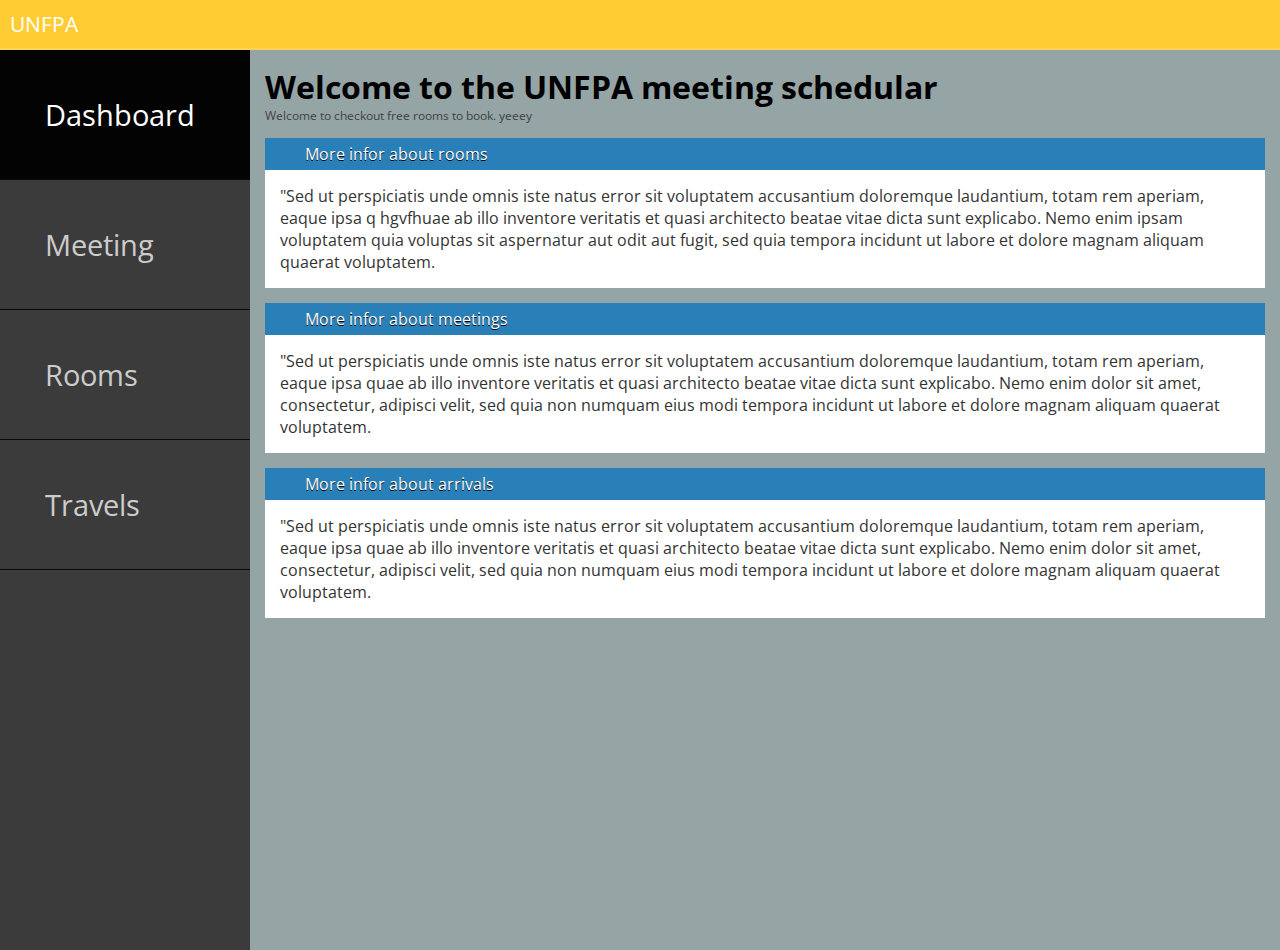
<file: index.html>
<html>
    <head>
        <title>meeting</title>
        <link rel="stylesheet" type="text/css" href="ui/css/style.css"/>
    </head>
    <body>
        <div id="header">
            <div class="logo"><a href= "#">UN<span>FPA</span></a></div>
        </div>

        <div id="container">
            <div class="sidebar">
                <ul id="nav">
                    <li><a class="selected" href="index.html">Dashboard</a></li> 
                    <li><a href="ui/meeting.html">Meeting</a></li> 
                    <li><a href="ui/rooms.html">Rooms</a></li> 
                    <li><a href="ui/arrivals.html">Travels</a></li> 
                </ul>     
            </div>
            <div class="content">
                <h1>Welcome to the UNFPA meeting schedular</h1>
                <p>Welcome to checkout free rooms to book. yeeey</p>
                <div id="box">
                    <div class="box-top">More infor about rooms</div>
                    <div class="box-panel">"Sed ut perspiciatis unde omnis iste natus error sit voluptatem accusantium doloremque laudantium, totam rem aperiam, eaque ipsa q hgvfhuae ab illo inventore veritatis et quasi architecto beatae vitae dicta sunt explicabo. Nemo enim ipsam voluptatem quia voluptas sit aspernatur aut odit aut fugit, sed quia  tempora incidunt ut labore et dolore magnam aliquam quaerat voluptatem.</div>
                </div>
                <div id="box">
                        <div class="box-top">More infor about meetings</div>
                        <div class="box-panel">"Sed ut perspiciatis unde omnis iste natus error sit voluptatem accusantium doloremque laudantium, totam rem aperiam, eaque ipsa quae ab illo inventore veritatis et quasi architecto beatae vitae dicta sunt explicabo. Nemo enim dolor sit amet, consectetur, adipisci velit, sed quia non numquam eius modi tempora incidunt ut labore et dolore magnam aliquam quaerat voluptatem.
                        </div>
                </div>
                <div id="box">
                        <div class="box-top">More infor about arrivals</div>
                        <div class="box-panel">"Sed ut perspiciatis unde omnis iste natus error sit voluptatem accusantium doloremque laudantium, totam rem aperiam, eaque ipsa quae ab illo inventore veritatis et quasi architecto beatae vitae dicta sunt explicabo. Nemo enim dolor sit amet, consectetur, adipisci velit, sed quia non numquam eius modi tempora incidunt ut labore et dolore magnam aliquam quaerat voluptatem.   
                        </div>
                </div>
            </div>
        </div>
    </body>
</html>
</file>
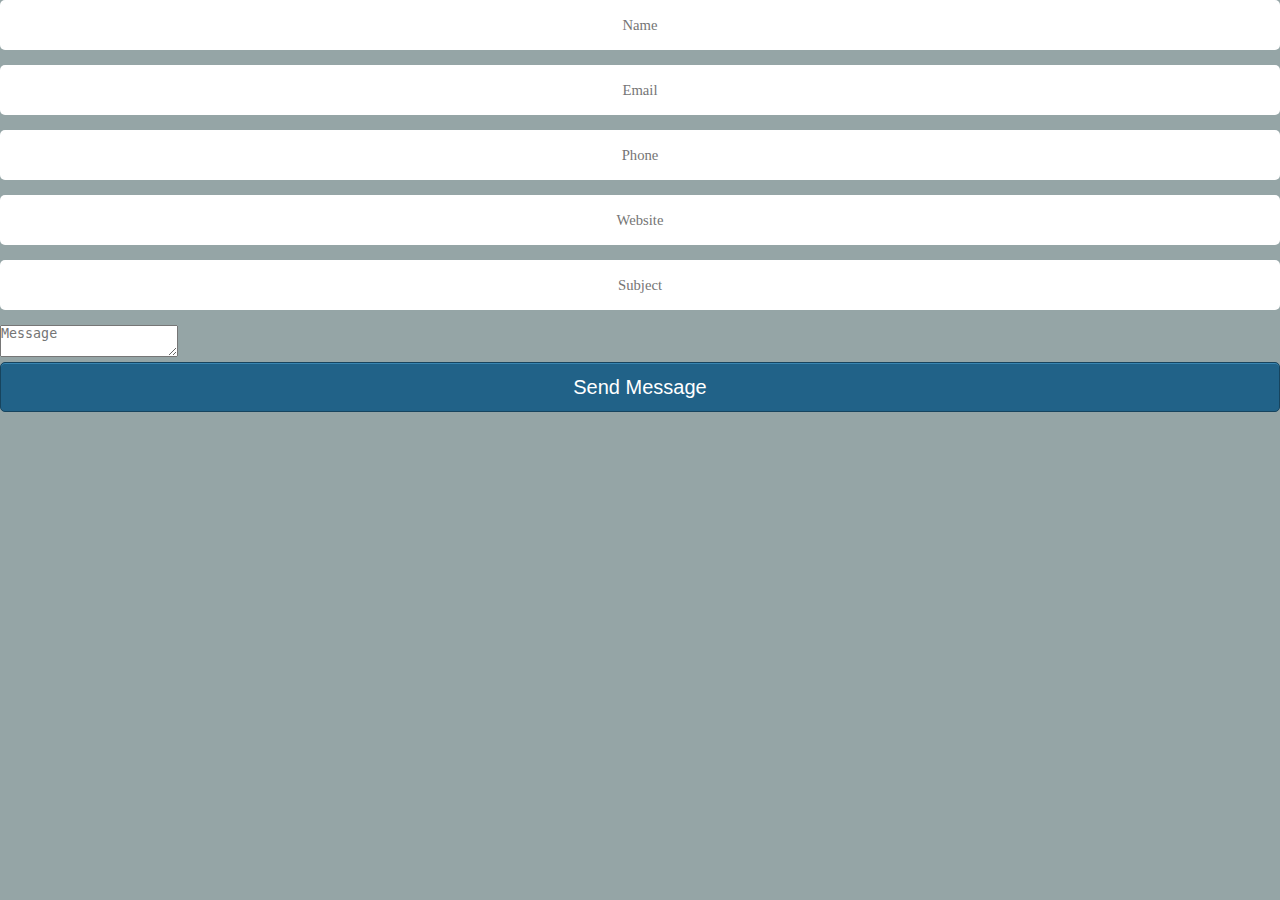
<file: ui/add.html>
<html>
    <head>
        <title>add |UNFPA</title>
        <link rel="stylesheet" type="text/css" href="css/style.css"/>
    </head>
    <body>
        <form class="form-style-9">
            <ul>
            <li>
                <input type="text" name="field1" class="field-style field-split align-left" placeholder="Name" />
                <input type="email" name="field2" class="field-style field-split align-right" placeholder="Email" />
            
            </li>
            <li>
                <input type="text" name="field3" class="field-style field-split align-left" placeholder="Phone" />
                <input type="url" name="field4" class="field-style field-split align-right" placeholder="Website" />
            </li>
            <li>
            <input type="text" name="field3" class="field-style field-full align-none" placeholder="Subject" />
            </li>
            <li>
            <textarea name="field5" class="field-style" placeholder="Message"></textarea>
            </li>
            <li>
            <input type="submit" value="Send Message" />
            </li>
            </ul>
            </form>
    </body>
</html>
</file>
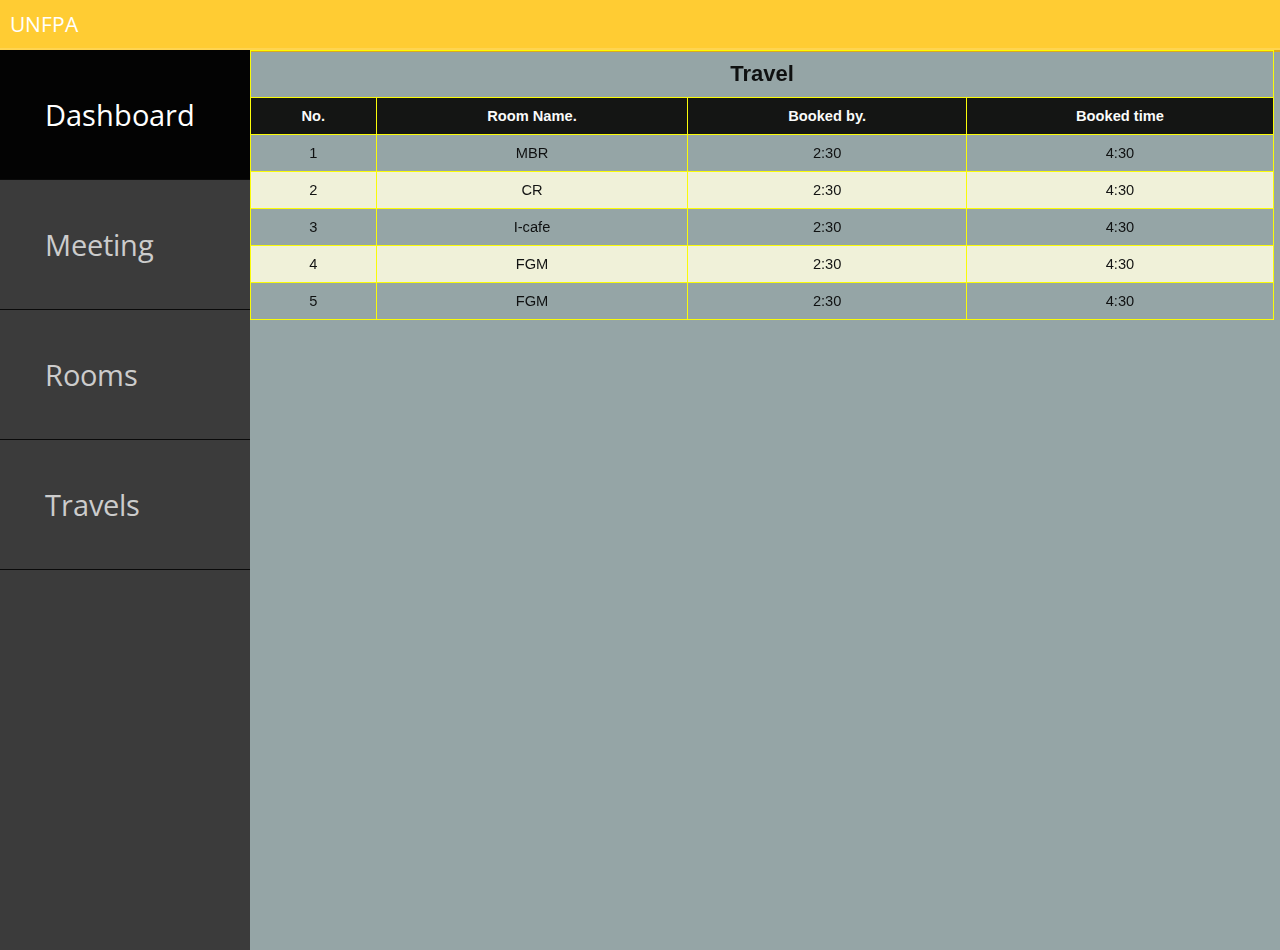
<file: ui/arrivals.html>
<html>
    <head>
        <title>Travels |UNFPA</title>
        <link rel="stylesheet" type="text/css" href="css/style.css"/>
    </head>
    <body>
            <div id="header">
                    <div class="logo"><a href= "#">UN<span>FPA</span></a></div>
            </div>

            <div class="sidebar">
                <ul id="nav">
                    <li><a class="selected" href="../index.html">Dashboard</a></li> 
                    <li><a href="../ui/meeting.html">Meeting</a></li> 
                    <li><a href="../ui/rooms.html">Rooms</a></li> 
                    <li><a href="../ui/arrivals.html">Travels</a></li> 
                </ul>     
            </div>

            <div class="content-room">
                    <table class="table">
                            <tr>
                                <td colspan="7"><h2>Travel</h2></td>
                            </tr>
                            <tr>
                                <th>No.</th>
                                <th>Room Name.</th>
                                <th>Booked by.</th>
                                <th>Booked time</th>
                               
                            </tr>
                            <tr>
                                <td>1</td>
                                <td>MBR</td>
                                <td>2:30</td>
                                <td>4:30</td>
                                
                            </tr>
                            <tr>
                                <td>2</td>
                                <td>CR</td>
                                <td>2:30</td>
                                <td>4:30</td>
                             
                            </tr>
                            <tr>
                                <td>3</td>
                                <td>I-cafe</td>
                                <td>2:30</td>
                                <td>4:30</td>
                             
                            </tr>
                            <tr>
                                <td>4</td>
                                <td>FGM</td>
                                <td>2:30</td>
                                <td>4:30</td>
                         
                            </tr>
                            <tr>
                                <td>5</td>
                                <td>FGM</td>
                                <td>2:30</td>
                                <td>4:30</td>
                             
                            </tr>
                          
                         
                        </table><br><br><br>

                        
                          
            </div>

    </body>
</html>
</file>
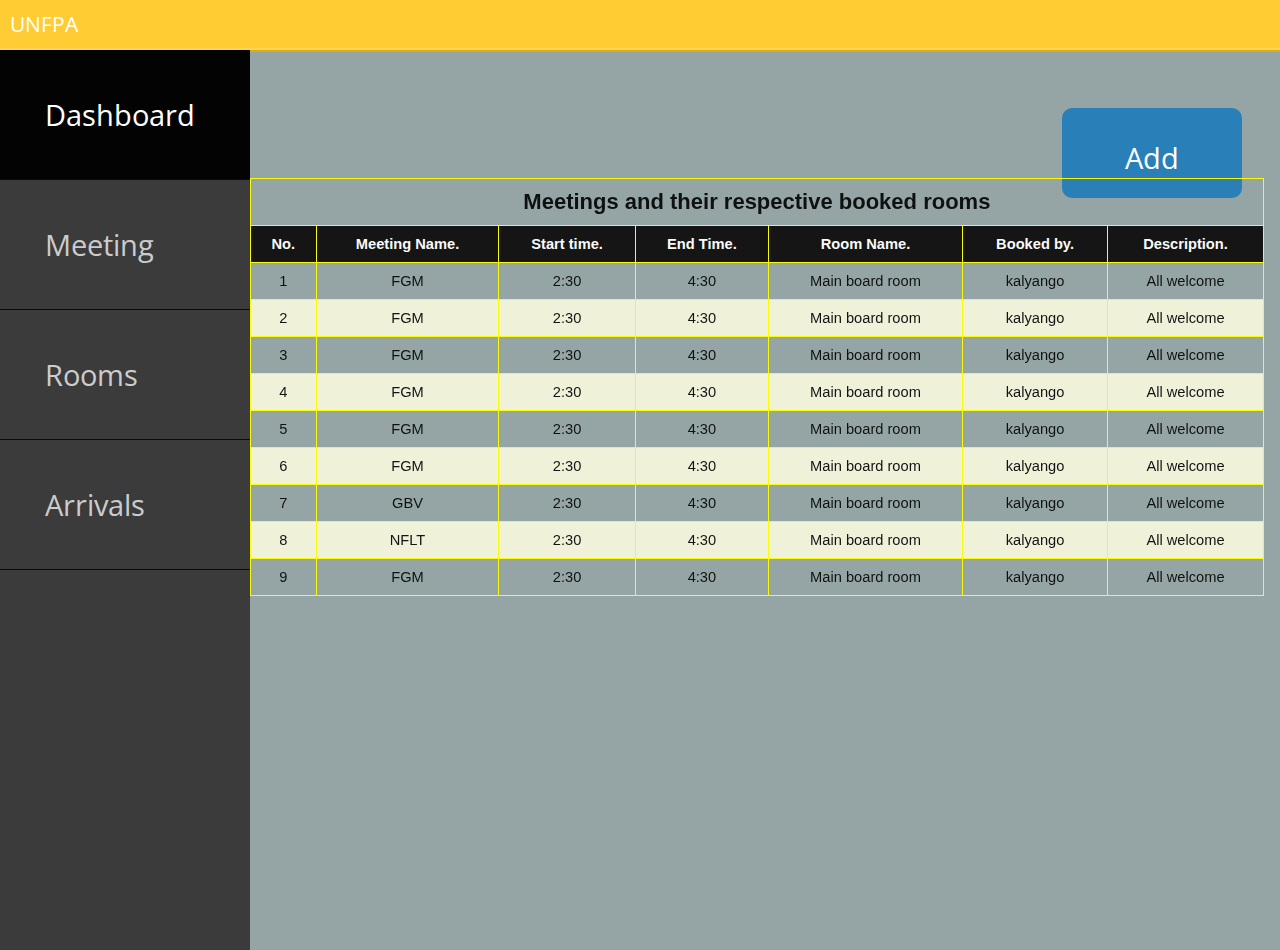
<file: ui/meeting.html>
<html>
    <head>
        <title>meeting |UNFPA</title>
        <link rel="stylesheet" type="text/css" href="css/style.css"/>
    </head>
    <body>
            <div id="header">
                    <div class="logo"><a href= "#">UN<span>FPA</span></a></div>
            </div>
            <div class="button"><a href="#add">Add</a></div>

            <div class="sidebar">
                <ul id="nav">
                    <li><a class="selected" href="../index.html">Dashboard</a></li> 
                    <li><a href="../ui/meeting.html">Meeting</a></li> 
                    <li><a href="../ui/rooms.html">Rooms</a></li> 
                    <li><a href="../ui/arrivals.html">Arrivals</a></li> 
                </ul>     
            </div>

            <div class="content-meeting">
                <table class="table">
                    <tr>
                        <td colspan="7"><h2>Meetings and their respective booked rooms</h2></td>
                    </tr>
                    <tr>
                        <th>No.</th>
                        <th>Meeting Name.</th>
                        <th>Start time.</th>
                        <th>End Time.</th>
                        <th>Room Name.</th>
                        <th>Booked by.</th>
                        <th>Description.</th>
                    </tr>
                    <tr>
                        <td>1</td>
                        <td>FGM</td>
                        <td>2:30</td>
                        <td>4:30</td>
                        <td>Main board room</td>
                        <td>kalyango</td>
                        <td>All welcome</td>
                    </tr>
                    <tr>
                        <td>2</td>
                        <td>FGM</td>
                        <td>2:30</td>
                        <td>4:30</td>
                        <td>Main board room</td>
                        <td>kalyango</td>
                        <td>All welcome</td>
                    </tr>
                    <tr>
                        <td>3</td>
                        <td>FGM</td>
                        <td>2:30</td>
                        <td>4:30</td>
                        <td>Main board room</td>
                        <td>kalyango</td>
                        <td>All welcome</td>
                    </tr>
                    <tr>
                        <td>4</td>
                        <td>FGM</td>
                        <td>2:30</td>
                        <td>4:30</td>
                        <td>Main board room</td>
                        <td>kalyango</td>
                        <td>All welcome</td>
                    </tr>
                    <tr>
                        <td>5</td>
                        <td>FGM</td>
                        <td>2:30</td>
                        <td>4:30</td>
                        <td>Main board room</td>
                        <td>kalyango</td>
                        <td>All welcome</td>
                    </tr>
                    <tr>
                        <td>6</td>
                        <td>FGM</td>
                        <td>2:30</td>
                        <td>4:30</td>
                        <td>Main board room</td>
                        <td>kalyango</td>
                        <td>All welcome</td>
                    </tr>
                    <tr>
                        <td>7</td>
                        <td>GBV</td>
                        <td>2:30</td>
                        <td>4:30</td>
                        <td>Main board room</td>
                        <td>kalyango</td>
                        <td>All welcome</td>
                    </tr>
                    <tr>
                        <td>8</td>
                        <td>NFLT</td>
                        <td>2:30</td>
                        <td>4:30</td>
                        <td>Main board room</td>
                        <td>kalyango</td>
                        <td>All welcome</td>
                    </tr>
                    <tr>
                        <td>9</td>
                        <td>FGM</td>
                        <td>2:30</td>
                        <td>4:30</td>
                        <td>Main board room</td>
                        <td>kalyango</td>
                        <td>All welcome</td>
                    </tr>
                </table>
                  
            </div>
            <div class="modal-add" id="add">
                <div class="modal">
                    <a href="#" class="close">x</a>
                    <span class="modal-heading">
                        Enter meeting details
                    </span>
                    <form>
                        <input type="text" placeholder="email"><br>
                        <input type="text" placeholder="email"><br>
                        <input type="text" placeholder="email"><br>
                        <input type="text" placeholder="email"><br>
                        <input type="text" placeholder="email"><br>
                        <input type="submit" value="Submit meeting details" />
                    </form>

                    <!-- <form class="form-style-9">
                        <ul>
                        <li>
                            <input type="text" name="field1" class="field-style field-split align-left" placeholder="Name" />
                            <input type="email" name="field2" class="field-style field-split align-right" placeholder="Email" />
                        
                        </li>
                        <li>
                            <input type="text" name="field3" class="field-style field-split align-left" placeholder="Phone" />
                            <input type="url" name="field4" class="field-style field-split align-right" placeholder="Website" />
                        </li>
                        <li>
                        <input type="text" name="field3" class="field-style field-full align-none" placeholder="Subject" />
                        </li>
                        <li>
                        <textarea name="field5" class="field-style" placeholder="Message"></textarea>
                        </li>
                        <li>
                        <input type="submit" value="Submit meeting details" />
                        </li>
                        </ul>
                        </form> -->
                </div>

            </div>

       
    </body>
</html>
</file>
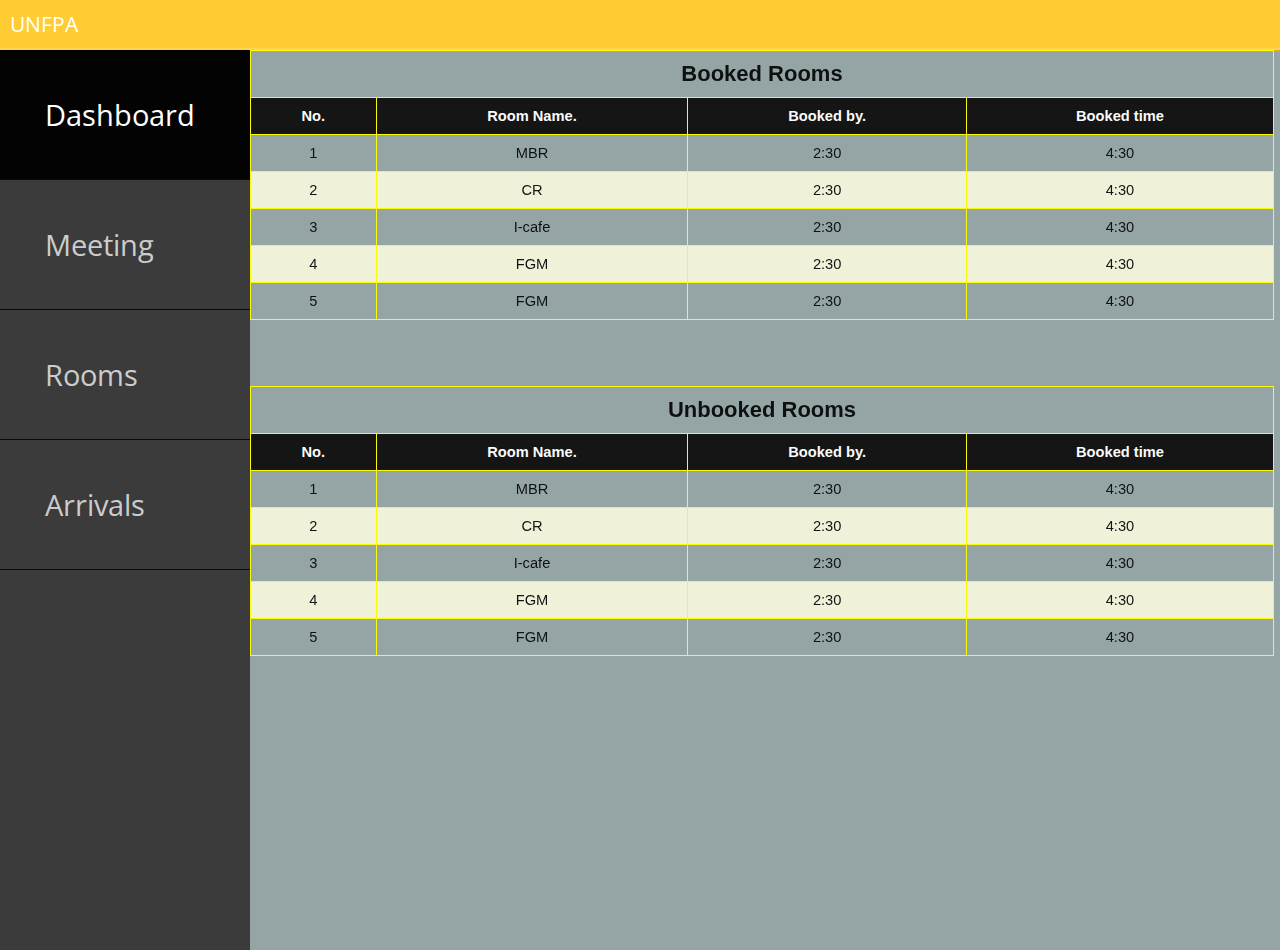
<file: ui/rooms.html>
<html>
    <head>
        <title>rooms |UNFPA</title>
        <link rel="stylesheet" type="text/css" href="css/style.css"/>
    </head>
    <body>
            <div id="header">
                    <div class="logo"><a href= "#">UN<span>FPA</span></a></div>
            </div>

            <div class="sidebar">
                <ul id="nav">
                    <li><a class="selected" href="../index.html">Dashboard</a></li> 
                    <li><a href="../ui/meeting.html">Meeting</a></li> 
                    <li><a href="#">Rooms</a></li> 
                    <li><a href="#">Arrivals</a></li> 
                </ul>     
            </div>

            <div class="content-room">
                    <table class="table">
                            <tr>
                                <td colspan="7"><h2>Booked Rooms</h2></td>
                            </tr>
                            <tr>
                                <th>No.</th>
                                <th>Room Name.</th>
                                <th>Booked by.</th>
                                <th>Booked time</th>
                               
                            </tr>
                            <tr>
                                <td>1</td>
                                <td>MBR</td>
                                <td>2:30</td>
                                <td>4:30</td>
                                
                            </tr>
                            <tr>
                                <td>2</td>
                                <td>CR</td>
                                <td>2:30</td>
                                <td>4:30</td>
                             
                            </tr>
                            <tr>
                                <td>3</td>
                                <td>I-cafe</td>
                                <td>2:30</td>
                                <td>4:30</td>
                             
                            </tr>
                            <tr>
                                <td>4</td>
                                <td>FGM</td>
                                <td>2:30</td>
                                <td>4:30</td>
                         
                            </tr>
                            <tr>
                                <td>5</td>
                                <td>FGM</td>
                                <td>2:30</td>
                                <td>4:30</td>
                             
                            </tr>
                          
                         
                        </table><br><br><br>

                        <table class="table">
                                <tr>
                                    <td colspan="7"><h2>Unbooked Rooms</h2></td>
                                </tr>
                                <tr>
                                    <th>No.</th>
                                    <th>Room Name.</th>
                                    <th>Booked by.</th>
                                    <th>Booked time</th>
                                   
                                </tr>
                                <tr>
                                    <td>1</td>
                                    <td>MBR</td>
                                    <td>2:30</td>
                                    <td>4:30</td>
                                    
                                </tr>
                                <tr>
                                    <td>2</td>
                                    <td>CR</td>
                                    <td>2:30</td>
                                    <td>4:30</td>
                                 
                                </tr>
                                <tr>
                                    <td>3</td>
                                    <td>I-cafe</td>
                                    <td>2:30</td>
                                    <td>4:30</td>
                                 
                                </tr>
                                <tr>
                                    <td>4</td>
                                    <td>FGM</td>
                                    <td>2:30</td>
                                    <td>4:30</td>
                             
                                </tr>
                                <tr>
                                    <td>5</td>
                                    <td>FGM</td>
                                    <td>2:30</td>
                                    <td>4:30</td>
                                 
                                </tr>
                              
                             
                            </table>
                          
            </div>

    </body>
</html>
</file>
<file: ui/css/style.css>
@import url("https://fonts.googleapis.com/css?family=Open+Sans:300,300i,400,400i,600,600i,700");

*{
    margin: 0px;
    padding: 0px;
    box-sizing: border-box;
}
body{
    font-family: 'open sans';
    background-color: #95a5a6;
}
a {
    text-decoration: none;
}
div#header{
    width: 100%;
    height: 50px;
    /* background-color: #2c3e50; */
    background-color: #fc3;
    box-shadow: 0 2px 0 0 #deaa1b,inset 0 -2px 0 0 #ffd451;
    margin: 0 auto;
}
.logo {
    float: left;
    margin-top: 10px; 
    margin-left: 10px;
}

.logo a{
    font-size: 1.3em;
    color: #fff;
}
.logo span{
    font-weight: 300px;
}
div#container{
    width: 100%;
    margin: 0 auto;
}
.sidebar{
    width: 250px;
    height: 100%;
    background-color: #3b3b3b;
    float: left;
}
.content{
    width: auto;
    margin-left: 250px;
    height: 100%;
    background-color: #95a5a6;
    padding: 15px;
}
.content p{
    color: #424242;
    font-size: 0.73em;
}

ul#nav{

}
ul#nav li{
    list-style: none;
}
ul#nav li a{
    color: #ccc;
    display: block;
    padding: 45px;
    font-size: 1.8em;
    border-bottom: 1px solid #0a0a0a;
    -webkit-transition: 0.2s;
    -moz-transition: 0.2s;
    -o-transition: 0.2s;
    transition: 0.2s;
}

ul#nav li a:hover{
    background-color: #030303;
    color: #fff;
    padding-left: 30px;
}
ul#nav li a.selected{
    background-color: #030303;
    color: #fff;
}
div#box{
    margin-top: 15px;
}
div#box .box-top{
    color: #fff;
    text-shadow: 0px 1px #000;
    background-color: #2980b9;
    padding: 5px;
    font-weight: 300px;
    padding-left: 40px;
}
div#box .box-panel{
    padding: 15px;
    background-color: #fff;
    color: #333;
}
/* .button{
 
} */

.button a{
    text-decoration: none;
    color: #fff;
    font-size: 1.8em;
    position: absolute;
    text-align: center;
    line-height: 100px;
    transform: translate(-50%, -50%);
    width: 180px;
    height: 90px;
    background: #2980b9;
    top: 17%;
    left: 90%;
    transition: color .2s ease-out 0s;
    border-radius: 10px;
    display: block;
}
.button a:hover{
    color: #fc3;
    box-shadow: 0 2px 0 0 #deaa1b,inset 0 -2px 0 0 #ffd451;
}
.content-meeting{
    margin-top: 10%;
    /* width: 80%; */
    margin-left: 1%;
}
table, th, td{
    border: 1px solid yellow;
    border-collapse: collapse;
    opacity: 0.95;
}
table{
    align: center;
}
.table{
    font-family: sans-serif;
    font-size: 11pt;
    width: 80%;
    margin-left:10%
}
th, td{
    padding: 10px;
    text-align: center;
}
th{
    background-color: black;
    color: #fff;
}
tr:nth-child(even){
    background-color: beige;
}

.contente-room{
    margin-top: 10%;
    /* width: 80%; */
    margin-left: 2%;

}
.modal-add{
    opacity: 0;
    pointer-events: none;
    position: fixed;
    transition: all 500ms ease;
}

.modal-add:target{
    opacity: 1;
    pointer-events: auto;

}
.modal{
    width: 350px;
    height: 540px;
    margin: auto;
    position: absolute;
    top: 0px; bottom: 0px;
    right: 0px; left: 500px;
    background: black;
    border: 2px solid #222;
    padding: 20px;
    box-shadow: 0px 0px 50px black;
    margin-bottom: 10%;
}
.modal-heading{
    box-sizing: border-box;
    width: 100%;
    display: block;
    height: 60px;
    margin-bottom: 30px;
    color: yellow;
    padding: 10px;
    box-sizing: border-box;
    text-align: center;
    font-size: 18pt;
    font-family: big john;
    border-bottom: 2px solid #fefefe;
}
input{
    margin-bottom: 15px;
    padding: 10px;
    width: 100%;
    box-sizing: border-box;
    border-radius: 5px;
    height: 50px;
    border: 0px;
    font-family: Georgia, 'Times New Roman', Times, serif;
    font-size: 11pt;
    text-align: center;
}
input[type="button"], 
input[type="submit"] {
	-moz-box-shadow: inset 0px 1px 0px 0px #3985B1;
	-webkit-box-shadow: inset 0px 1px 0px 0px #3985B1;
	box-shadow: inset 0px 1px 0px 0px #3985B1;
	background-color: #216288;
	border: 1px solid #17445E;
	display: inline-block;
	cursor: pointer;
	color: #FFFFFF;
	padding: 8px 18px;
	text-decoration: none;
    font: 12px Arial, Helvetica, sans-serif;
    font-size: 15pt;
}

input[type="button"]:hover, 
input[type="submit"]:hover {
	background: linear-gradient(to bottom, #2D77A2 5%, #337DA8 100%);
	background-color: #28739E;
}
.close{
    color: white;
    position: absolute;
    border: 2px solid #333;
    padding: 7px 9px 11px 9px;
    font-family: big john;
    background: black;
    text-decoration: none;
    top:-20px;
    right: -20px;
    border-radius: 50%;
    transition: background 500ms;
}
.close:hover{
    background: #444;
    cursor: pointer;

}



/* 
.form-style-9{
	max-width: 450px;
	background: #FAFAFA;
	padding: 30px;
	margin: 50px auto;
	box-shadow: 1px 1px 25px rgba(0, 0, 0, 0.35);
	border-radius: 10px;
    border: 6px solid #305A72;
}

.form-style-9 ul{
	padding:0;
	margin:0;
	list-style:none;
}
.form-style-9 ul li{
	display: block;
	margin-bottom: 10px;
	min-height: 35px;
}
.form-style-9 ul li  .field-style{
	box-sizing: border-box; 
	-webkit-box-sizing: border-box;
	-moz-box-sizing: border-box; 
	padding: 8px;
	outline: none;
	border: 1px solid #B0CFE0;
	-webkit-transition: all 0.30s ease-in-out;
	-moz-transition: all 0.30s ease-in-out;
	-ms-transition: all 0.30s ease-in-out;
	-o-transition: all 0.30s ease-in-out;

}.form-style-9 ul li  .field-style:focus{
	box-shadow: 0 0 5px #B0CFE0;
	border:1px solid #B0CFE0;
}
.form-style-9 ul li .field-split{
	width: 49%;
}
.form-style-9 ul li .field-full{
	width: 100%;
}
.form-style-9 ul li input.align-left{
	float:left;
}
.form-style-9 ul li input.align-right{
	float:right;
}
.form-style-9 ul li textarea{
	width: 100%;
	height: 100px;
}
.form-style-9 ul li input[type="button"], 
.form-style-9 ul li input[type="submit"] {
	-moz-box-shadow: inset 0px 1px 0px 0px #3985B1;
	-webkit-box-shadow: inset 0px 1px 0px 0px #3985B1;
	box-shadow: inset 0px 1px 0px 0px #3985B1;
	background-color: #216288;
	border: 1px solid #17445E;
	display: inline-block;
	cursor: pointer;
	color: #FFFFFF;
	padding: 8px 18px;
	text-decoration: none;
	font: 12px Arial, Helvetica, sans-serif;
} */
.form-style-9 ul li input[type="button"]:hover, 
.form-style-9 ul li input[type="submit"]:hover {
	background: linear-gradient(to bottom, #2D77A2 5%, #337DA8 100%);
	background-color: #28739E;
}
</file>
